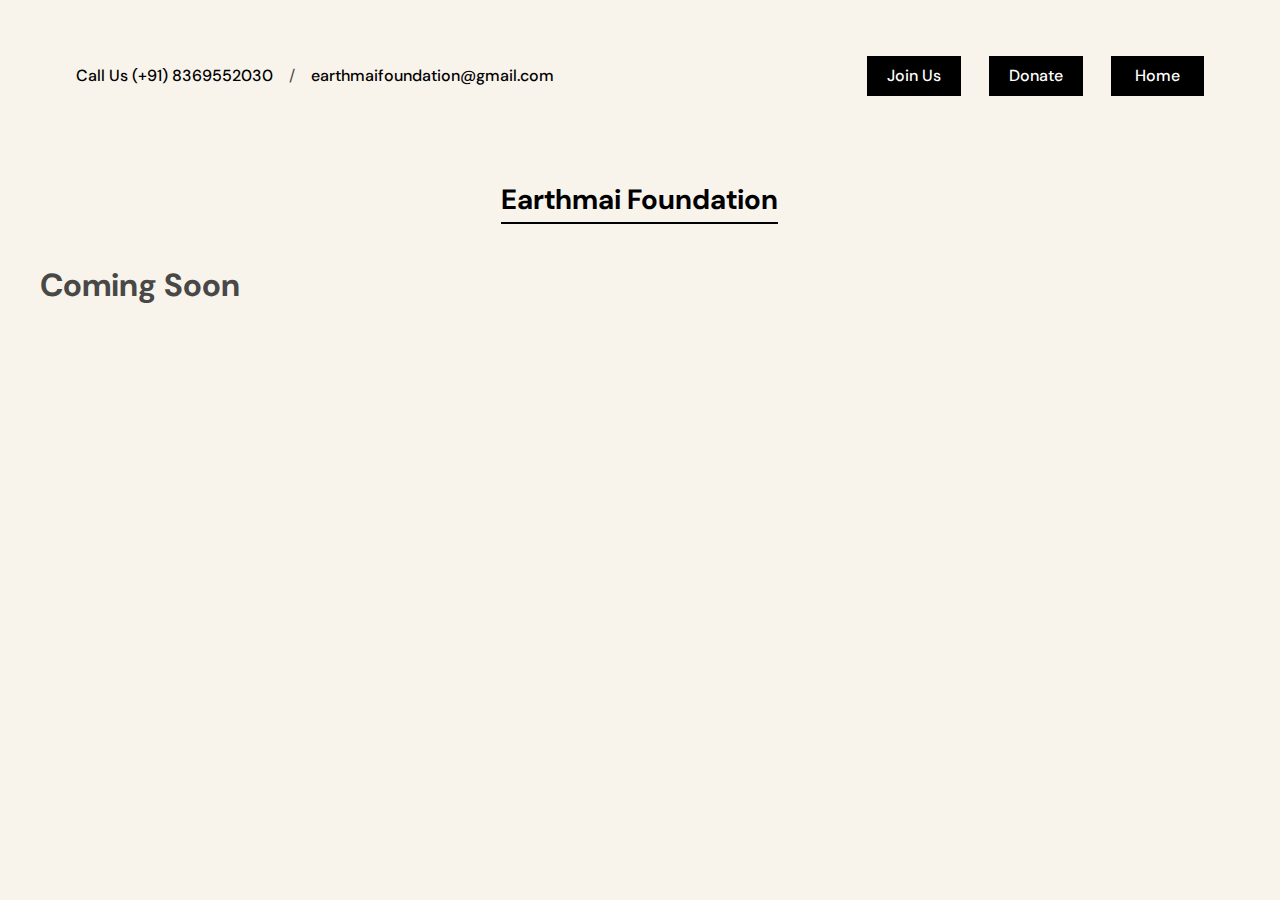
<file: donate.html>
<!DOCTYPE html>
<html lang="en">
<head>
    <meta charset="UTF-8">
    <meta http-equiv="X-UA-Compatible" content="IE=edge">
    <meta name="viewport" content="width=device-width, initial-scale=1.0">
    <title>Document</title>

<style>
    @import url("https://fonts.googleapis.com/css2?family=DM+Sans:ital,wght@0,400;0,500;0,700;1,400;1,500;1,700&family=Fraunces:ital,wght@0,500;0,600;0,700;1,600&display=swap");
*,
*:after,
*:before {
  box-sizing: border-box;
}
body {
  font-family: "DM Sans", sans-serif;
  font-size: 1rem;
  line-height: 1.5;
  background-color: #f8f3eb;
  color: #484847;
  padding-bottom: 5rem;
}

.responsive-wrapper {
  width: 95%;
  max-width: 1900px;
  margin-left: auto;
  margin-right: auto;
}

.header {
  padding-right: 1.5rem;
  padding-left: 1.5rem;
  padding-top: 3rem;
  padding-bottom: 4rem;
  display: flex;
  justify-content: space-between;
  align-items: center;
}

.header-link {
  color: #000;
  text-decoration: none;
  margin-left: 0.75rem;
  margin-right: 0.75rem;
  display: none;
  font-weight: 500;
  display: inline-block;
  align-items: center;
}
.header-link--button {
  background-color: #000;
  color: #fff;
  padding: 0.5rem 1.25rem;
}
.page-title {
  padding-left: 1.5rem;
  padding-right: 1.5rem;
  display: flex;
  justify-content: center;
}
.page-title h1 {
  font-size: 1.75rem;
  font-weight: 700;
  color: #000;
  text-align: center;
  position: relative;
}
.page-title h1:after {
  content: "";
  display: block;
  position: absolute;
  width: 100%;
  bottom: -3px;
  height: 2px;
  background-color: currentcolor;
}




.h1{
text-align: center;
}

</style>


</head>
<body>
    <header class="header responsive-wrapper">
        <div class="header-middle">
            <a href="tel:8369552030" class="header-link">Call Us (+91) 8369552030</a>
            <span>/</span>
            <a href="mailto:earthmaifoundation@gmail.com" class="header-link">earthmaifoundation@gmail.com</a>
        </div>
        <div class="header-right">
        <nav class="header-nav">
            <a href="join.html" class="header-link header-link--button">Join Us</a>
            <a href="donate.html" class="header-link header-link--button">Donate</a>
            <a href="index.html" class="header-link header-link--button"> &nbsp;Home&nbsp;</a>
        </nav></div></header>
        <main class="responsive-wrapper">
            <div class="page-title">
                <h1>Earthmai Foundation</h1>
            </div>



<H1>Coming Soon</H1>
</body>
</html>
</file>
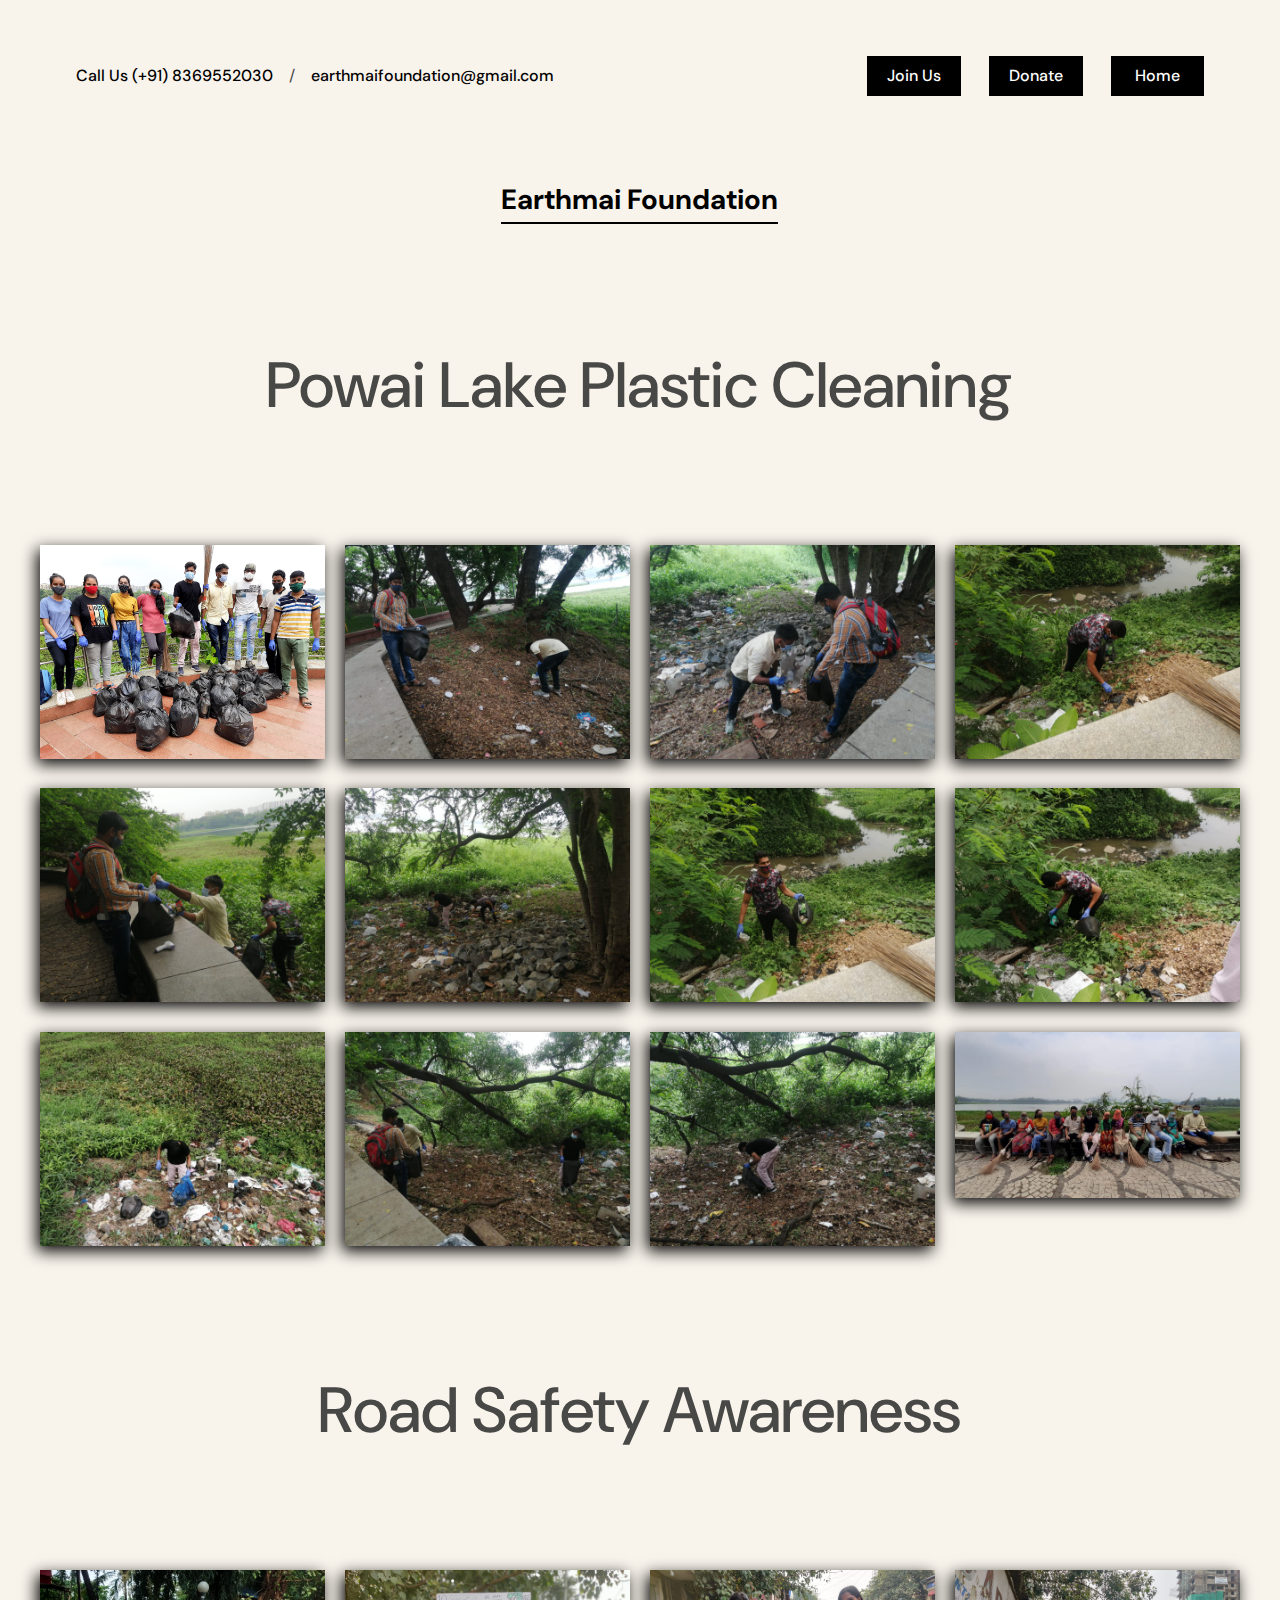
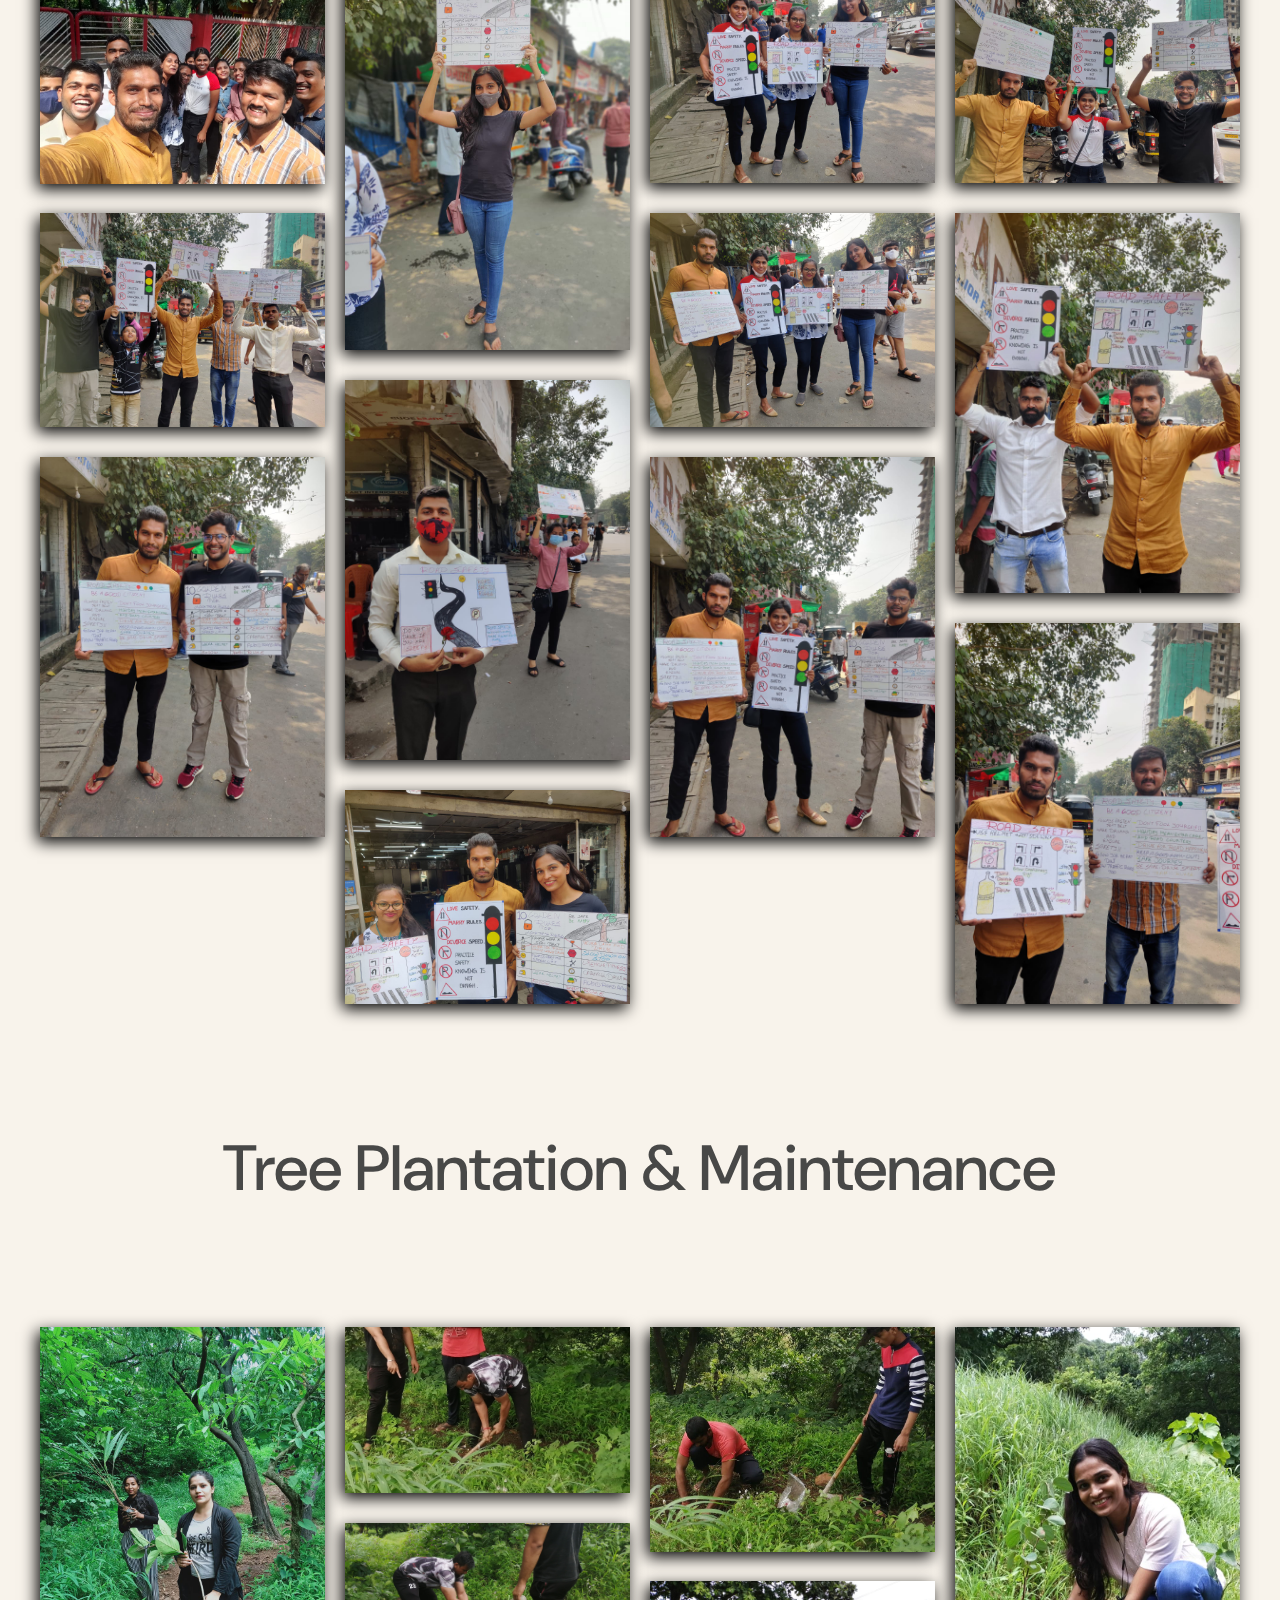
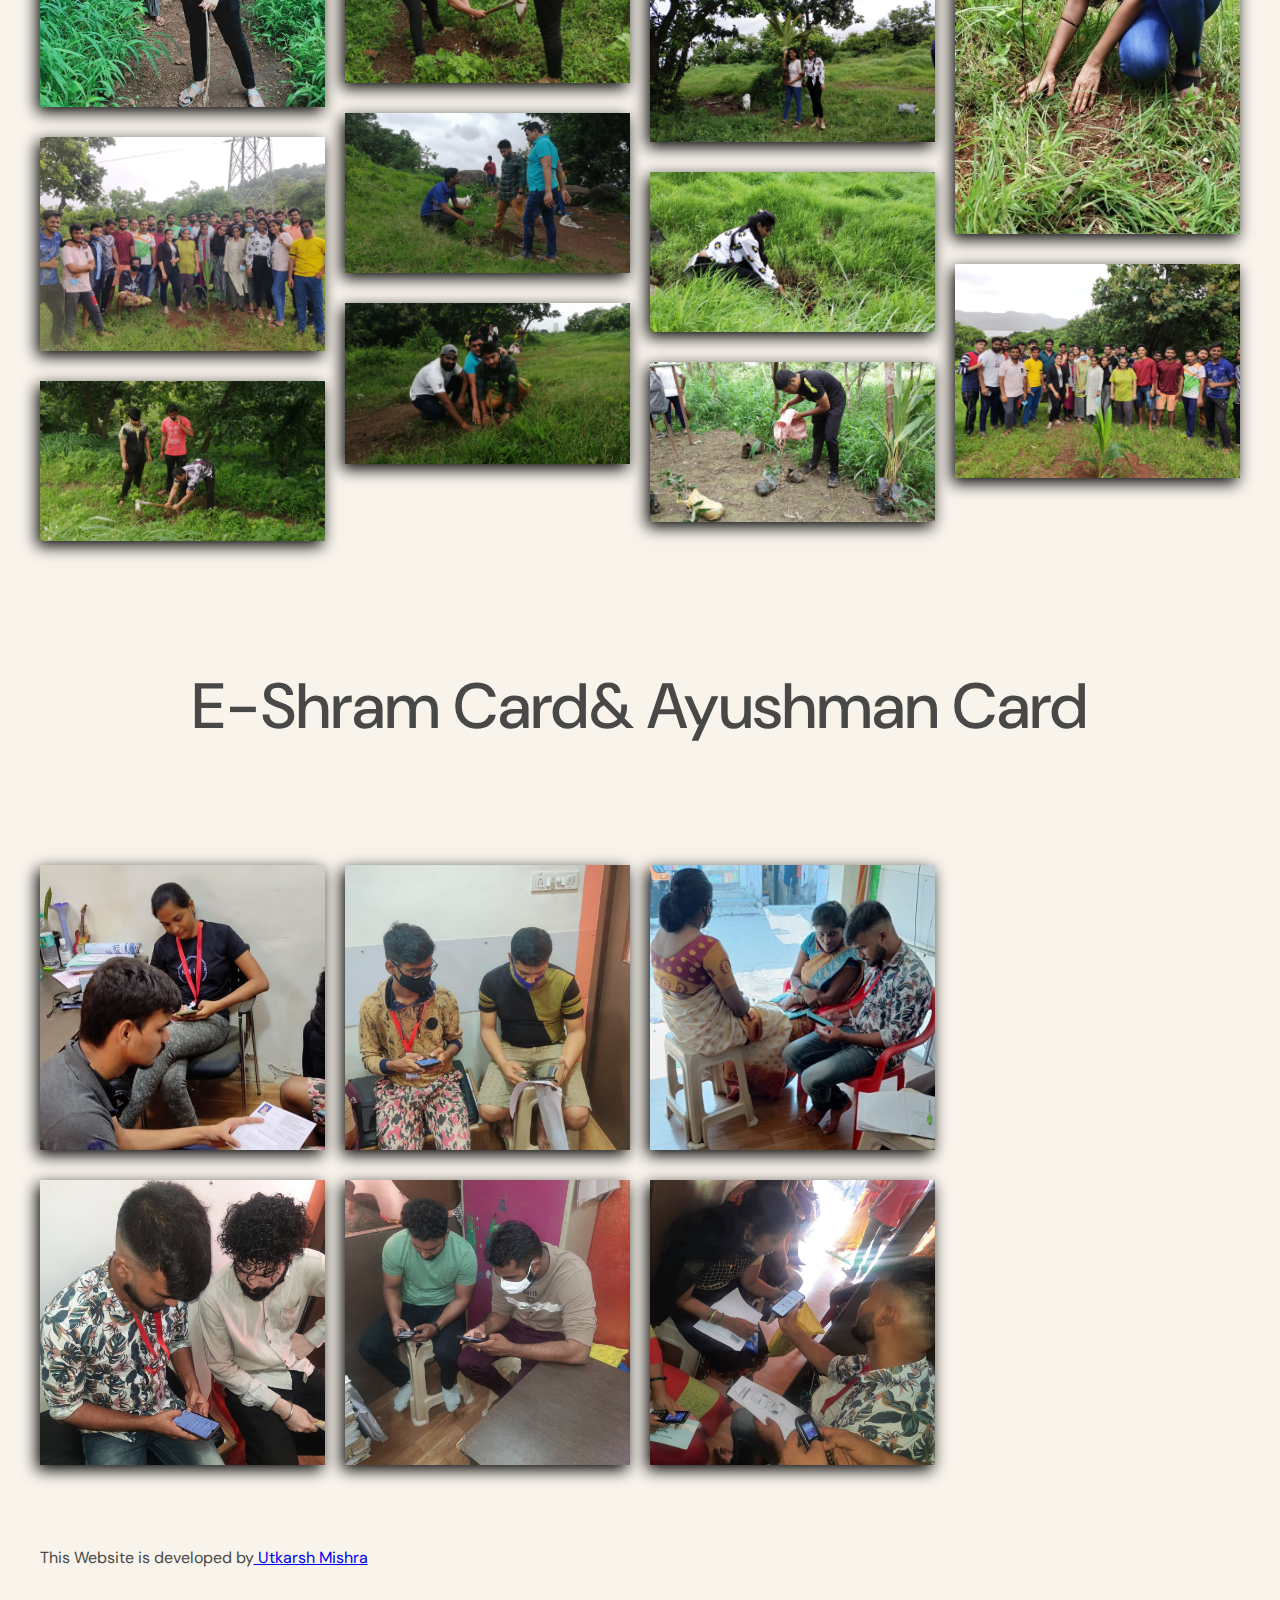
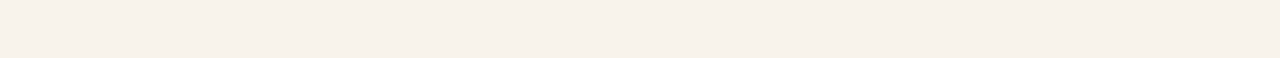
<file: image.html>
<!DOCTYPE html>
<html lang="en">
<head>
    <meta charset="UTF-8">
    <meta http-equiv="X-UA-Compatible" content="IE=edge">
    <meta name="viewport" content="width=device-width, initial-scale=1.0">
    <title>Document</title>

<style>
    @import url("https://fonts.googleapis.com/css2?family=DM+Sans:ital,wght@0,400;0,500;0,700;1,400;1,500;1,700&family=Fraunces:ital,wght@0,500;0,600;0,700;1,600&display=swap");
*,
*:after,
*:before {
  box-sizing: border-box;
}
body {
  font-family: "DM Sans", sans-serif;
  font-size: 1rem;
  line-height: 1.5;
  background-color: #f8f3eb;
  color: #484847;
  padding-bottom: 5rem;
}

.responsive-wrapper {
  width: 95%;
  max-width: 1900px;
  margin-left: auto;
  margin-right: auto;
}

.header {
  padding-right: 1.5rem;
  padding-left: 1.5rem;
  padding-top: 3rem;
  padding-bottom: 4rem;
  display: flex;
  justify-content: space-between;
  align-items: center;
}

.header-link {
  color: #000;
  text-decoration: none;
  margin-left: 0.75rem;
  margin-right: 0.75rem;
  display: none;
  font-weight: 500;
  display: inline-block;
  align-items: center;
}
.header-link--button {
  background-color: #000;
  color: #fff;
  padding: 0.5rem 1.25rem;
}
.page-title {
  padding-left: 1.5rem;
  padding-right: 1.5rem;
  display: flex;
  justify-content: center;
}
.page-title h1 {
  font-size: 1.75rem;
  font-weight: 700;
  color: #000;
  text-align: center;
  position: relative;
}
.page-title h1:after {
  content: "";
  display: block;
  position: absolute;
  width: 100%;
  bottom: -3px;
  height: 2px;
  background-color: currentcolor;
}




.container {
	max-width: 100rem;
	margin: 0 auto;
	padding: 0 2rem 2rem;
}

.heading {
	font-size: 4rem;
	font-weight: 500;
	line-height: 1.5;
	text-align: center;
	padding: 3.5rem 0;
}

.heading span {
	display: block;
}


#gallery{
  -webkit-column-count:4;
  -moz-column-count:4;
  column-count:4;
  
  -webkit-column-gap:20px;
  -moz-column-gap:20px;
  column-gap:20px;
}
@media (max-width:1200px){
  #gallery{
  -webkit-column-count:3;
  -moz-column-count:3;
  column-count:3;
    
  -webkit-column-gap:20px;
  -moz-column-gap:20px;
  column-gap:20px;
}
}
@media (max-width:800px){
  #gallery{
  -webkit-column-count:2;
  -moz-column-count:2;
  column-count:2;
    
  -webkit-column-gap:20px;
  -moz-column-gap:20px;
  column-gap:20px;
}
}
@media (max-width:600px){
  #gallery{
  -webkit-column-count:1;
  -moz-column-count:1;
  column-count:1;
}  
}
#gallery img,#gallery video {
  width:100%;
  height:auto;
  margin: 4% auto;
  box-shadow:-3px 5px 15px #000;
  cursor: pointer;
  -webkit-transition: all 0.2s;
  transition: all 0.2s;
}
.modal-img,.model-vid{
  width:100%;
  height:auto;
}
.modal-body{
  padding:0px;
}

p.copyright {
    margin: 15px 0 0;
}
</style>




</head>
<body>
    <header class="header responsive-wrapper">
        <div class="header-middle">
            <a href="tel:8369552030" class="header-link">Call Us (+91) 8369552030</a>
            <span>/</span>
            <a href="mailto:earthmaifoundation@gmail.com" class="header-link">earthmaifoundation@gmail.com</a>
        </div>
        <div class="header-right">
        <nav class="header-nav">
            <a href="join.html" class="header-link header-link--button">Join Us</a>
            <a href="donate.html" class="header-link header-link--button">Donate</a>
            <a href="index.html" class="header-link header-link--button"> &nbsp;Home&nbsp;</a>
        </nav></div></header>
        <main class="responsive-wrapper">
            <div class="page-title">
                <h1>Earthmai Foundation</h1>
            </div>


        <h1 class="heading">Powai Lake Plastic Cleaning</h1>
       <div id="gallery" class="container-fluid">  
         <img src= "images/powai one/powai main.jpg" class="img-responsive">
         <img src= "images/powai one/IMG-20210605-WA0003.jpg" class="img-responsive">
         <img src= "images/powai one/IMG-20210605-WA0004.jpg" class="img-responsive">
         <img src= "images/powai one/IMG-20210605-WA0011.jpg" class="img-responsive">
         <img src= "images/powai one/IMG-20210605-WA0013.jpg" class="img-responsive">
         <img src= "images/powai one/IMG-20210605-WA0014.jpg" class="img-responsive">
         <img src= "images/powai one/IMG-20210605-WA0016.jpg" class="img-responsive">
         <img src= "images/powai one/IMG-20210605-WA0018.jpg" class="img-responsive">
         <img src= "images/powai one/IMG-20210605-WA0019.jpg" class="img-responsive">
         <img src= "images/powai one/IMG-20210605-WA0020.jpg" class="img-responsive">
         <img src= "images/powai one/IMG-20210605-WA0021.jpg" class="img-responsive">
         <img src= "images/powai one/IMG-20210605-WA0057.jpg" class="img-responsive">
<br>
</div>
</div>

<h1 class="heading">Road Safety Awareness</h1>
<div id="gallery" class="container-fluid">  
  <img src= "images/Road/IMG-20211017-WA0019.jpg" class="img-responsive">
  <img src= "images/Road/IMG-20211017-WA0021.jpg" class="img-responsive">
  <img src= "images/Road/IMG-20211017-WA0022.jpg" class="img-responsive">
  <img src= "images/Road/IMG-20211017-WA0040.jpg" class="img-responsive">
  <img src= "images/Road/IMG-20211017-WA0054.jpg" class="img-responsive">
  <img src= "images/Road/IMG-20211017-WA0065.jpg" class="img-responsive">
  <img src= "images/Road/IMG-20211017-WA0067.jpg" class="img-responsive">
  <img src= "images/Road/IMG-20211017-WA0068.jpg" class="img-responsive">
  <img src= "images/Road/IMG-20211017-WA0070.jpg" class="img-responsive">
  <img src= "images/Road/IMG-20211017-WA0071.jpg" class="img-responsive">
  <img src= "images/Road/IMG-20211017-WA0076.jpg" class="img-responsive">
  <img src= "images/Road/IMG-20211017-WA0077.jpg" class="img-responsive">
<br>

</div></div>

<h1 class="heading">Tree Plantation & Maintenance</h1>
<div id="gallery" class="container-fluid">  
  <img src= "images/Tree/IMG-20210801-WA0030.jpg" class="img-responsive">
  <img src= "images/Tree/IMG-20210801-WA0039.jpg" class="img-responsive">
  <img src= "images/Tree/IMG-20210801-WA0043.jpg" class="img-responsive">
  <img src= "images/Tree/IMG-20210801-WA0045.jpg" class="img-responsive">
  <img src= "images/Tree/IMG-20210801-WA0047.jpg" class="img-responsive">
  <img src= "images/Tree/IMG-20210801-WA0048.jpg" class="img-responsive">
  <img src= "images/Tree/IMG-20210801-WA0050.jpg" class="img-responsive">
  <img src= "images/Tree/IMG-20210801-WA0051.jpg" class="img-responsive">
  <img src= "images/Tree/IMG-20210801-WA0332.jpg" class="img-responsive">
  <img src= "images/Tree/IMG-20210801-WA0338.jpg" class="img-responsive">
  <img src= "images/Tree/IMG-20210801-WA0342.jpg" class="img-responsive">
  <img src= "images/Tree/IMG-20210801-WA0345.jpg" class="img-responsive">
  <img src= "images/Tree/IMG-20210803-WA0010.jpg" class="img-responsive">
<br>
</div>
</div>

<h1 class="heading">E-Shram Card& Ayushman Card</h1>
<div id="gallery" class="container-fluid">  
  <img src= "images/shram/271865389_213665437643652_2144114079314808291_n.jpg" class="img-responsive">
  <img src= "images/shram/271932767_213665424310320_8896126672539067811_n.jpg" class="img-responsive">
  <img src= "images/shram/271981796_213665434310319_2924245597002121050_n.jpg" class="img-responsive">
  <img src= "images/shram/271993505_213665427643653_718600232905625755_n.jpg" class="img-responsive">
  <img src= "images/shram/272044256_213665430976986_711950826148939443_n.jpg" class="img-responsive">
  <img src= "images/shram/272063831_213665440976985_8846059172105921957_n.jpg" class="img-responsive">
<br>
</div>
</div><br><br>

<p  class="copyright text-muted small">  This Website is developed by<a href="https://www.linkedin.com/in/utkarsh-mishra-795435212"> Utkarsh Mishra</a></p>
<script>

$(document).ready(function(){
  $("img").click(function(){
  var t = $(this).attr("src");
  $(".modal-body").html("<img src='"+t+"' class='modal-img'>");
  $("#myModal").modal();
});

$("video").click(function(){
  var v = $("video > source");
  var t = v.attr("src");
  $(".modal-body").html("<video class='model-vid' controls><source src='"+t+"' type='video/mp4'></source></video>");
  $("#myModal").modal();  
});
});//EOF Document.ready
</script>
</body>
</html>
</file>
